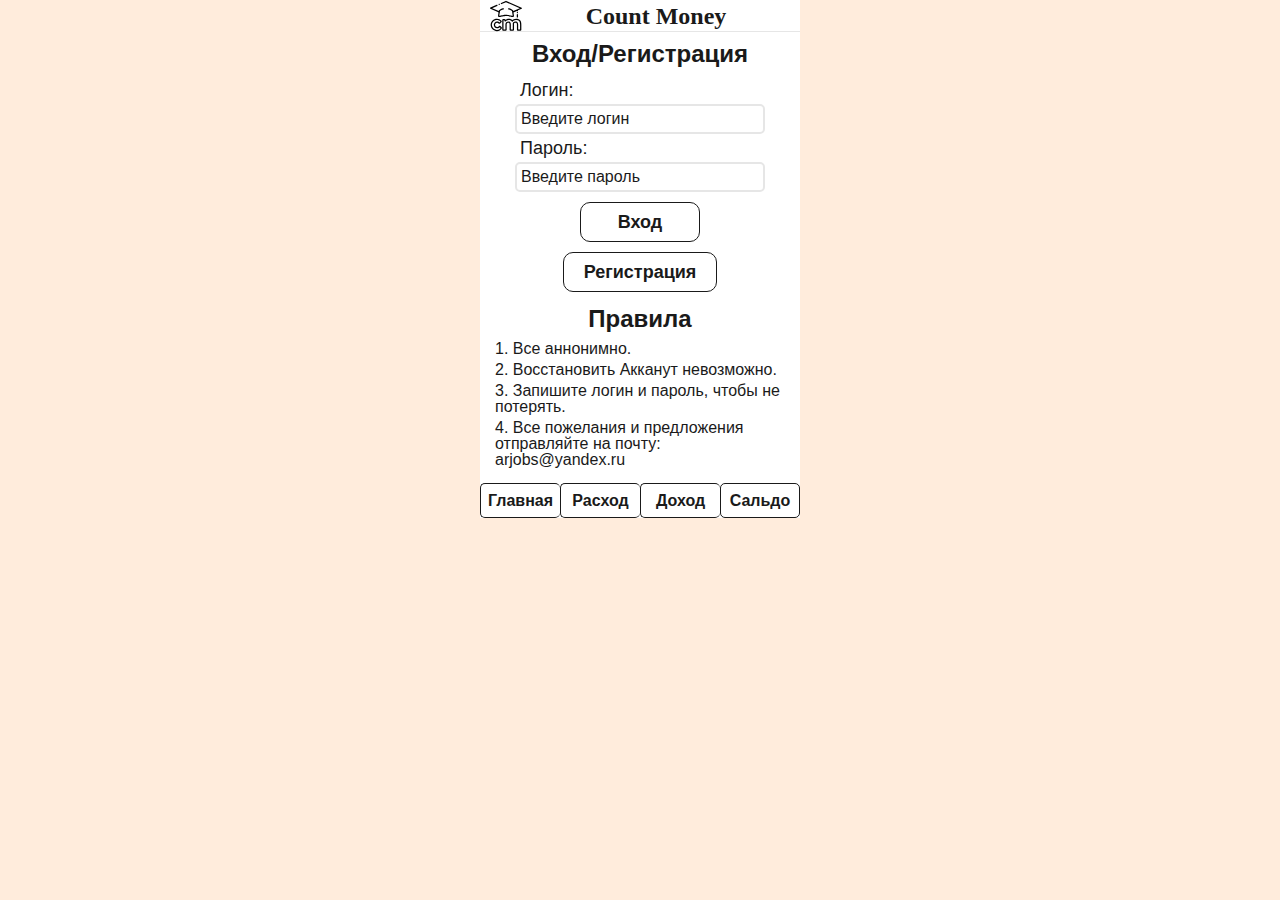
<file: index.html>
<!DOCTYPE HTML>
<html lang="ru">
    <head>
        <meta charset="utf-8">
        <title>Count Money</title>
        <meta name="viewport" content="width=device-width, initial-scale=1.0">
        <link type="text/css" rel="stylesheet" href="css/style.css">   
        <script src="js/enterAndRegistration.js" async></script>
    </head>
    <body>
        <div class="wrap">
            <header class="header">
                <img class="header__logo" src="img/logo.svg" alt="Logo" height="32px" width="32px">
                <h1 class="header__title">Count Money</h1>
            </header>
            <main class="main">
                <h2 class="main__title">Вход/Регистрация</h2>
                <form class="enter-form" action="">
                    <label class="enter-form__login-label" for="enter-login" >Логин:</label>
                    <input class="enter-form__login-input" id="enter-login" type="text" placeholder="Введите логин" required>
                    <label class="enter-form__password-label" for="enter-password">Пароль:</label>
                    <input class="enter-form__password-input" id="enter-password" type="password" placeholder="Введите пароль" required>
                    <p class="enter-form__error enter-form__registration-error">Пользователь с таким логином  уже существует, введите другой логин.</p>
                    <p class="enter-form__error enter-form__registration-done">Регистрация прошла успешно.</p>
                    <p class="enter-form__error enter-form__enter-error">Пользователь не существует или неверный пароль.</p>
                    <button class="enter-form__enter" type="button">Вход</button>
                    <button class="enter-form__registration" type="button">Регистрация</button>
                </form>
                <section class="rules">
                    <h2 class="rules__title">Правила</h2>
                    <ul class="rules__wrap">
                        <li class="rules__item">1. Все аннонимно.</li>
                        <li class="rules__item">2. Восстановить Акканут невозможно.</li>
                        <li class="rules__item">3. Запишите логин и пароль, чтобы не потерять.</li>
                        <li class="rules__item">4. Все пожелания и предложения отправляйте на почту: arjobs@yandex.ru</li>
                    </ul>
                </section>

                <nav class="menu__wrap">
                    <ul class="menu">
                        <li class="menu__link-wrap"><a class="menu__link" href="desk.html">Главная</a></li>
                        <li class="menu__link-wrap"><a class="menu__link" href="expenses.html">Расход</a></li>
                        <li class="menu__link-wrap"><a class="menu__link" href="income.html">Доход</a></li>
                        <li class="menu__link-wrap"><a class="menu__link" href="balance.html">Сальдо</a></li>
                    </ul>
                </nav>
                


            </main>

        </div>
        

    </body>
</html>
</file>
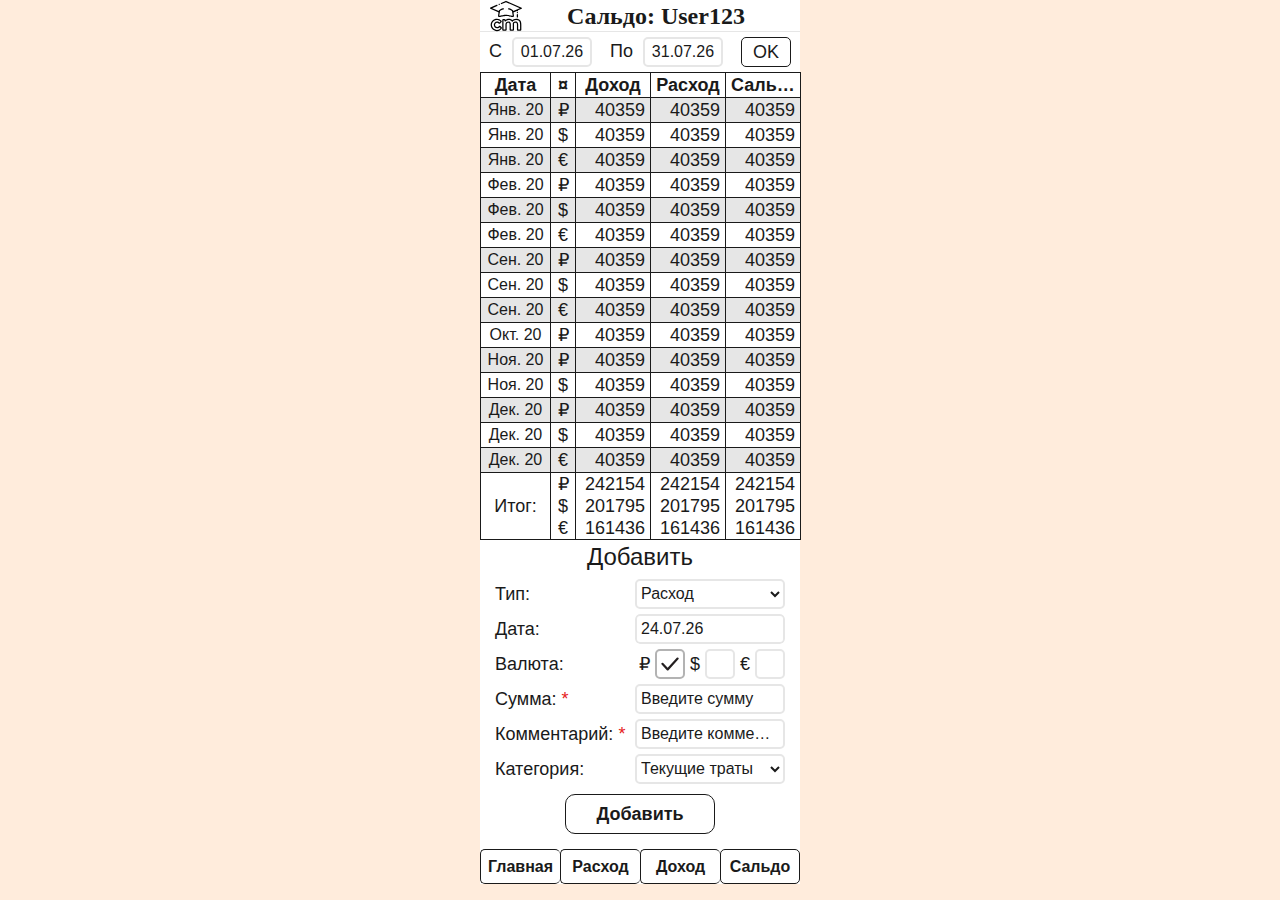
<file: balance.html>
<!DOCTYPE HTML>
<html lang="ru">
    <head>
        <meta charset="utf-8">
        <title>Count Money</title>
        <meta name="viewport" content="width=device-width, initial-scale=1.0">
        <link type="text/css" rel="stylesheet" href="css/style.css">   
        <script src="js/main.js" async></script>
    </head>
    <body>
        <div class="wrap">
            <header class="header">
                <img class="header__logo" src="img/logo.svg" alt="Logo" height="32px" width="32px">
                <h1 class="header__title">Сальдо: User123</h1>
            </header>
            <main class="main">
                <form class="date-interval" action="doInterval" method="POST" name="date-interval">

                    <div class="date-interval__time-wrap">
                        <label class="date-interval__label date-interval__fromTime-label" for="date-interval__fromTime-input">С</label>
                        <div class="date-interval__input_wrap">
                            <input class="date-interval__input" id="date-interval__fromTime-input" type="date">
                        </div>
                        <div class="date-interval__display date-interval__fromTime-display" >00.00.00</div>
                    </div>
                        
                    <div class="date-interval__time-wrap">
                        <label class="date-interval__label date-interval__toTime-label" for="date-interval__toTime-input">По</label>
                        <div class="date-interval__input_wrap date-interval__input_wrap-position">
                            <input class="date-interval__input" id="date-interval__toTime-input" type="date">
                        </div>
                        <div class="date-interval__display date-interval__toTime-display" >00.00.00</div>
                    </div>
                        
                    <button class="date-interval__btn" name="interval">OK</button>
                    
                </form>
                <p class="date-interval__error">Неверно указанный интервал</p>

                <section class="expense-table__wrap">
                    <table class="expense-table">
                        <thead>
                            <tr class="expense-table__row-head">
                                <th class="expense-table__col-head expense-table__col-head_month   balance-table__col-head_month">Дата</th>
                                <th class="expense-table__col-head expense-table__col-head_curren  balance-table__col-head_curren">&curren;</th>
                                <th class="expense-table__col-head expense-table__col-head_sum     balance-table__col-head_income">Доход</th>
                                <th class="expense-table__col-head expense-table__col-head_comment balance-table__col-head_expenses">Расход</th>
                                <th class="expense-table__col-head expense-table__col-head_comment balance-table__col-head_balance">Сальдо</th>
                            </tr>
                        </thead>

                        <tbody>
                            <tr class="expense-table__row">
                                <td class="expense-table__col expense-table__col_month">Янв. 20</td>
                                <td class="expense-table__col expense-table__col_curren">&#8381;</td>
                                <td class="expense-table__col expense-table__col_sum">40359</td>
                                <td class="expense-table__col balance-table__col_expenses">40359</td>
                                <td class="expense-table__col balance-table__col_balance">40359</td>
                            </tr>
                            <tr class="expense-table__row">
                                <td class="expense-table__col expense-table__col_month">Янв. 20</td>
                                <td class="expense-table__col expense-table__col_curren">&#36;</td>
                                <td class="expense-table__col expense-table__col_sum">40359</td>
                                <td class="expense-table__col balance-table__col_expenses">40359</td>
                                <td class="expense-table__col balance-table__col_balance">40359</td>
                            </tr>
                            <tr class="expense-table__row">
                                <td class="expense-table__col expense-table__col_month">Янв. 20</td>
                                <td class="expense-table__col expense-table__col_curren">&euro;</td>
                                <td class="expense-table__col expense-table__col_sum">40359</td>
                                <td class="expense-table__col balance-table__col_expenses">40359</td>
                                <td class="expense-table__col balance-table__col_balance">40359</td>
                            </tr>
                            <tr class="expense-table__row">
                                <td class="expense-table__col expense-table__col_month">Фев. 20</td>
                                <td class="expense-table__col expense-table__col_curren">&#8381;</td>
                                <td class="expense-table__col expense-table__col_sum">40359</td>
                                <td class="expense-table__col balance-table__col_expenses">40359</td>
                                <td class="expense-table__col balance-table__col_balance">40359</td>
                            </tr>
                            <tr class="expense-table__row">
                                <td class="expense-table__col expense-table__col_month">Фев. 20</td>
                                <td class="expense-table__col expense-table__col_curren">&#36;</td>
                                <td class="expense-table__col expense-table__col_sum">40359</td>
                                <td class="expense-table__col balance-table__col_expenses">40359</td>
                                <td class="expense-table__col balance-table__col_balance">40359</td>
                            </tr>
                            <tr class="expense-table__row">
                                <td class="expense-table__col expense-table__col_month">Фев. 20</td>
                                <td class="expense-table__col expense-table__col_curren">&euro;</td>
                                <td class="expense-table__col expense-table__col_sum">40359</td>
                                <td class="expense-table__col balance-table__col_expenses">40359</td>
                                <td class="expense-table__col balance-table__col_balance">40359</td>
                            </tr>

                            <tr class="expense-table__row">
                                <td class="expense-table__col expense-table__col_month">Сен. 20</td>
                                <td class="expense-table__col expense-table__col_curren">&#8381;</td>
                                <td class="expense-table__col expense-table__col_sum">40359</td>
                                <td class="expense-table__col balance-table__col_expenses">40359</td>
                                <td class="expense-table__col balance-table__col_balance">40359</td>
                            </tr>
                            <tr class="expense-table__row">
                                <td class="expense-table__col expense-table__col_month">Сен. 20</td>
                                <td class="expense-table__col expense-table__col_curren">&#36;</td>
                                <td class="expense-table__col expense-table__col_sum">40359</td>
                                <td class="expense-table__col balance-table__col_expenses">40359</td>
                                <td class="expense-table__col balance-table__col_balance">40359</td>
                            </tr>
                            <tr class="expense-table__row">
                                <td class="expense-table__col expense-table__col_month">Сен. 20</td>
                                <td class="expense-table__col expense-table__col_curren">&euro;</td>
                                <td class="expense-table__col expense-table__col_sum">40359</td>
                                <td class="expense-table__col balance-table__col_expenses">40359</td>
                                <td class="expense-table__col balance-table__col_balance">40359</td>
                            </tr>
                            
                            <tr class="expense-table__row">
                                <td class="expense-table__col expense-table__col_month">Окт. 20</td>
                                <td class="expense-table__col expense-table__col_curren">&#8381;</td>
                                <td class="expense-table__col expense-table__col_sum">40359</td>
                                <td class="expense-table__col balance-table__col_expenses">40359</td>
                                <td class="expense-table__col balance-table__col_balance">40359</td>
                            </tr>

                            <tr class="expense-table__row">
                                <td class="expense-table__col expense-table__col_month">Ноя. 20</td>
                                <td class="expense-table__col expense-table__col_curren">&#8381;</td>
                                <td class="expense-table__col expense-table__col_sum">40359</td>
                                <td class="expense-table__col balance-table__col_expenses">40359</td>
                                <td class="expense-table__col balance-table__col_balance">40359</td>
                            </tr>
                            <tr class="expense-table__row">
                                <td class="expense-table__col expense-table__col_month">Ноя. 20</td>
                                <td class="expense-table__col expense-table__col_curren">&#36;</td>
                                <td class="expense-table__col expense-table__col_sum">40359</td>
                                <td class="expense-table__col balance-table__col_expenses">40359</td>
                                <td class="expense-table__col balance-table__col_balance">40359</td>
                            </tr>        
                            
                            <tr class="expense-table__row">
                                <td class="expense-table__col expense-table__col_month">Дек. 20</td>
                                <td class="expense-table__col expense-table__col_curren">&#8381;</td>
                                <td class="expense-table__col expense-table__col_sum">40359</td>
                                <td class="expense-table__col balance-table__col_expenses">40359</td>
                                <td class="expense-table__col balance-table__col_balance">40359</td>
                            </tr>
                            <tr class="expense-table__row">
                                <td class="expense-table__col expense-table__col_month">Дек. 20</td>
                                <td class="expense-table__col expense-table__col_curren">&#36;</td>
                                <td class="expense-table__col expense-table__col_sum">40359</td>
                                <td class="expense-table__col balance-table__col_expenses">40359</td>
                                <td class="expense-table__col balance-table__col_balance">40359</td>
                            </tr>
                            <tr class="expense-table__row">
                                <td class="expense-table__col expense-table__col_month">Дек. 20</td>
                                <td class="expense-table__col expense-table__col_curren">&euro;</td>
                                <td class="expense-table__col expense-table__col_sum">40359</td>
                                <td class="expense-table__col balance-table__col_expenses">40359</td>
                                <td class="expense-table__col balance-table__col_balance">40359</td>
                            </tr>                            

                        </tbody>

                        <tfoot> 
                            <tr class="expense-table__row expense-table__row_total">
                                <td class="expense-table__col ">Итог: </td>
                                <td class="expense-table__col">&#8381;<br>
                                    &#36;<br>
                                    &euro;
                                </td>
                                <td class="expense-table__col expense-table__col_sum">40359<br>
                                    40359<br>
                                    40359
                                </td>
                                <td class="expense-table__col expense-table__col_comment balance-table__col_expenses">40359<br>
                                    40359<br>
                                    40359
                                </td>
                                <td class="expense-table__col expense-table__col_comment balance-table__col_balance">40359<br>
                                    40359<br>
                                    40359
                                </td>
                                
                            </tr>

                        </tfoot>
                        
                    </table>
                </section>

                <section class="add-expenses"> 
                    <h2 class="add-expenses__title">Добавить</h2>
                    <form class="add-expenses__form" action="add-expenses" method="POST" name="add-expenses">
                        <label class="add-expenses__label" >

                            <span class="add-expenses__label-title">Тип:</span>

                            <select class="add-expenses__select" name="type" id="add-expenses__type">
                                <option class="add-expenses__option" value="expense">Расход</option>
                                <option class="add-expenses__option" value="income">Доход</option>
                            </select>
                        </label>

                        <label class="add-expenses__label" >

                            <span class="add-expenses__label-title">Дата:</span>

                            <div class="add-expenses__date-wrap">
                                
                                <input class="add-expenses__date-input" type="date">
                                <div class="add-expenses__date-visible"></div>
                            </div>
                            
                        </label>

                        <div class="settings__currencies">
                            <h3 class="settings__item-title">Валюта:</h3>
                            <div class="settings__checkbox-wrap">
                                <label class="settings__label" for="settings__checkbox-rub">
                                    <span class="settings__label-title">&#8381;</span>
                                    <input class="settings__checkbox" type="radio" id="settings__checkbox-rub" name="currency" value="RUB" checked>
                                    <span class="settings__box add-expenses__box"></span>
                                </label>
                                    
                                <label class="settings__label" for="settings__checkbox-usd">
                                    <span class="settings__label-title">&#36;</span>
                                    <input class="settings__checkbox" type="radio" id="settings__checkbox-usd" name="currency" value="USD">
                                    <span class="settings__box add-expenses__box"></span>
                                </label>
                                
                                <label class="settings__label" for="settings__checkbox-eur">
                                    <span class="settings__label-title">&euro;</span>
                                    <input class="settings__checkbox" type="radio" id="settings__checkbox-eur" name="currency" value="EUR">
                                    <span class="settings__box add-expenses__box"></span>
                                </label>
                                
                            </div>
                        </div>

                        <label class="add-expenses__label">

                            <span class="add-expenses__label-title">Сумма: 
                                <span class="add-expenses__label-required">*</span> 
                            </span>

                            <input class="add-expenses__input add-expenses__input-amount" type="number" placeholder="Введите сумму" required>
                        </label>

                        <label class="add-expenses__label">

                            <span class="add-expenses__label-title">Комментарий:  
                                <span class="add-expenses__label-required">*</span>
                            </span>

                            <input class="add-expenses__input add-expenses__input-comment" type="text" placeholder="Введите комментарий" required>
                        </label>

                        <div class="add-balance__extra-item-expense">
                            <label class="add-expenses__label" >

                                <span class="add-expenses__label-title">Категория:</span>
    
                                <select class="add-expenses__select" name="category" id="add-expenses__category">
                                    <option class="add-expenses__option" value="category0">Текущие траты</option>
                                    <option class="add-expenses__option" value="category1">Здоровье</option>
                                    <option class="add-expenses__option" value="category2">Учеба</option>
                                    <option class="add-expenses__option" value="category3">Большие траты</option>
                                    <option class="add-expenses__option" value="category4">Подушка</option>
                                    <option class="add-expenses__option" value="category5">Капитал</option>
                                </select>
                            </label>
                        </div>
                        


                        <div class="add-balance__extra-item-income">
                            <h3 class="add-income__sub-title">Категории накоплений</h3>

                            <label class="add-income__label">

                                <span class="add-income__label-title">Текущие расходы:</span>

                                <div class="add-income__input-wrap">
                                    <input class="add-income__input" type="number" placeholder="Сумма">

                                    <input class="add-income__input add-income__input_percent" type="number" placeholder="" value="50">
                                    <div class="add-income__percent">%</div>

                                
                                </div>
                                

                            </label>

                            <label class="add-income__label">
                                <span class="add-income__label-title">Здоровье:</span>

                                <div class="add-income__input-wrap">
                                    <input class="add-income__input" type="number" placeholder="Сумма">

                                    <input class="add-income__input add-income__input_percent" type="number" placeholder="" value="10">
                                    <div class="add-income__percent">%</div>

                                </div>
                            </label>

                            <label class="add-income__label">
                                <span class="add-income__label-title">Учеба:</span>

                                <div class="add-income__input-wrap">
                                    <input class="add-income__input" type="number" placeholder="Сумма">

                                    <input class="add-income__input add-income__input_percent" type="number" placeholder="" value="10">
                                    <div class="add-income__percent">%</div>

                                </div>
                            </label>

                            <label class="add-income__label">
                                <span class="add-income__label-title">Большие траты:</span>

                                <div class="add-income__input-wrap">
                                    <input class="add-income__input" type="number" placeholder="Сумма">

                                    <input class="add-income__input add-income__input_percent" type="number" placeholder="" value="10">
                                    <div class="add-income__percent">%</div>

                                </div>
                            </label>

                            <label class="add-income__label">
                                <span class="add-income__label-title">Подушка:</span>

                                <div class="add-income__input-wrap">
                                    <input class="add-income__input" type="number" placeholder="Сумма">

                                    <input class="add-income__input add-income__input_percent" type="number" placeholder="" value="10">
                                    <div class="add-income__percent">%</div>

                                </div>
                            </label>

                            <label class="add-income__label">
                                <span class="add-income__label-title">Капитал:</span>

                                <div class="add-income__input-wrap">
                                    <input class="add-income__input" type="number" placeholder="Сумма">

                                    <input class="add-income__input add-income__input_percent" type="number" placeholder="" value="10">
                                    <div class="add-income__percent">%</div>

                                </div>
                            </label>

                        </div>

                        <p class="add-expenses__logging"></p>

                        <button class="add-expenses__enter" type="button">Добавить</button>

                    </form>
                </section>


                <nav class="menu__wrap">
                    <ul class="menu">
                        <li class="menu__link-wrap"><a class="menu__link" href="desk.html">Главная</a></li>
                        <li class="menu__link-wrap"><a class="menu__link" href="expenses.html">Расход</a></li>
                        <li class="menu__link-wrap"><a class="menu__link" href="income.html">Доход</a></li>
                        <li class="menu__link-wrap"><a class="menu__link" href="balance.html">Сальдо</a></li>
                    </ul>
                </nav>
                
            </main>

        </div>
        
        
    </body>
</html>
</file>
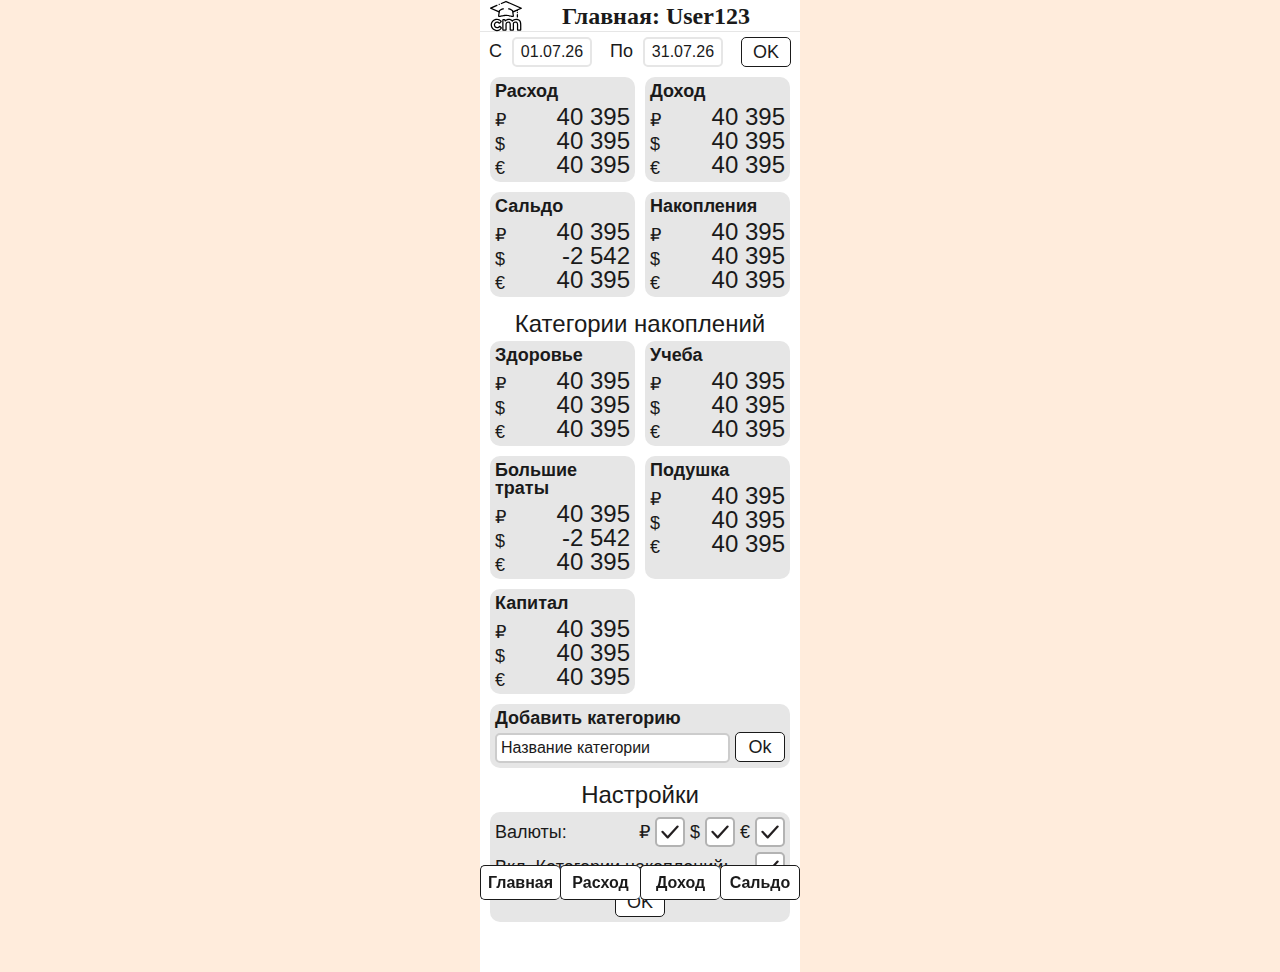
<file: desk.html>
<!DOCTYPE HTML>
<html lang="ru">
    <head>
        <meta charset="utf-8">
        <title>Count Money</title>
        <meta name="viewport" content="width=device-width, initial-scale=1.0">
        <link type="text/css" rel="stylesheet" href="css/style.css">   
        <script src="js/main.js" async></script>
    </head>
    <body>
        <div class="wrap">
            <header class="header">
                <img class="header__logo" src="img/logo.svg" alt="Logo" height="32px" width="32px">
                <h1 class="header__title">Главная: User123</h1>
            </header>
            <main class="main">
                <form class="date-interval" action="doInterval" method="POST" name="date-interval">

                    <div class="date-interval__time-wrap">
                        <label class="date-interval__label date-interval__fromTime-label" for="date-interval__fromTime-input">С</label>
                        <div class="date-interval__input_wrap">
                            <input class="date-interval__input" id="date-interval__fromTime-input" type="date">
                        </div>
                        <div class="date-interval__display date-interval__fromTime-display" >00.00.00</div>
                    </div>
                        
                    <div class="date-interval__time-wrap">
                        <label class="date-interval__label date-interval__toTime-label" for="date-interval__toTime-input">По</label>
                        <div class="date-interval__input_wrap date-interval__input_wrap-position">
                            <input class="date-interval__input" id="date-interval__toTime-input" type="date">
                        </div>
                        <div class="date-interval__display date-interval__toTime-display" >00.00.00</div>
                    </div>
                        
                    <button class="date-interval__btn" name="interval">OK</button>
                    
                </form>
                <p class="date-interval__error">Неверно указанный интервал</p>

                <section class="budget">
                    <div class="square-block">
                        <h3 class="square-block__title">Расход</h3>
                        <div class="square-block__result">
                            <div class="square-block__currency">&#8381;</div>
                            <div class="square-block__total">40 395</div>
                        </div>

                        <div class="square-block__result">
                            <div class="square-block__currency">&#36;</div>
                            <div class="square-block__total">40 395</div>
                        </div>

                        <div class="square-block__result">
                            <div class="square-block__currency">&euro;</div>
                            <div class="square-block__total">40 395</div>
                        </div>

                    </div>

                    <div class="square-block">
                        <h3 class="square-block__title">Доход</h3>
                        <div class="square-block__result">
                            <div class="square-block__currency">&#8381;</div>
                            <div class="square-block__total">40 395</div>
                        </div>

                        <div class="square-block__result">
                            <div class="square-block__currency">&#36;</div>
                            <div class="square-block__total">40 395</div>
                        </div>

                        <div class="square-block__result">
                            <div class="square-block__currency">&euro;</div>
                            <div class="square-block__total">40 395</div>
                        </div>

                    </div>

                    <div class="square-block">
                        <h3 class="square-block__title">Сальдо</h3>
                        <div class="square-block__result">
                            <div class="square-block__currency">&#8381;</div>
                            <div class="square-block__total">40 395</div>
                        </div>

                        <div class="square-block__result">
                            <div class="square-block__currency">&#36;</div>
                            <div class="square-block__total">-2 542</div>
                        </div>

                        <div class="square-block__result">
                            <div class="square-block__currency">&euro;</div>
                            <div class="square-block__total">40 395</div>
                        </div>

                    </div>

                    <div class="square-block">
                        <h3 class="square-block__title">Накопления</h3>
                        <div class="square-block__result">
                            <div class="square-block__currency">&#8381;</div>
                            <div class="square-block__total">40 395</div>
                        </div>

                        <div class="square-block__result">
                            <div class="square-block__currency">&#36;</div>
                            <div class="square-block__total">40 395</div>
                        </div>

                        <div class="square-block__result">
                            <div class="square-block__currency">&euro;</div>
                            <div class="square-block__total">40 395</div>
                        </div>

                    </div>

                </section>

                <section class="accumulation">
                    <h2 class="accumulation__title">Категории накоплений</h2>

                    <div class="accumulation__blocks"> 

                        <div class="square-block">
                            <h3 class="square-block__title">Здоровье</h3>
                            <div class="square-block__result">
                                <div class="square-block__currency">&#8381;</div>
                                <div class="square-block__total">40 395</div>
                            </div>
    
                            <div class="square-block__result">
                                <div class="square-block__currency">&#36;</div>
                                <div class="square-block__total">40 395</div>
                            </div>
    
                            <div class="square-block__result">
                                <div class="square-block__currency">&euro;</div>
                                <div class="square-block__total">40 395</div>
                            </div>
    
                        </div>
    
                        <div class="square-block">
                            <h3 class="square-block__title">Учеба</h3>
                            <div class="square-block__result">
                                <div class="square-block__currency">&#8381;</div>
                                <div class="square-block__total">40 395</div>
                            </div>
    
                            <div class="square-block__result">
                                <div class="square-block__currency">&#36;</div>
                                <div class="square-block__total">40 395</div>
                            </div>
    
                            <div class="square-block__result">
                                <div class="square-block__currency">&euro;</div>
                                <div class="square-block__total">40 395</div>
                            </div>
    
                        </div>
    
                        <div class="square-block">
                            <h3 class="square-block__title">Большие траты</h3>
                            <div class="square-block__result">
                                <div class="square-block__currency">&#8381;</div>
                                <div class="square-block__total">40 395</div>
                            </div>
    
                            <div class="square-block__result">
                                <div class="square-block__currency">&#36;</div>
                                <div class="square-block__total">-2 542</div>
                            </div>
    
                            <div class="square-block__result">
                                <div class="square-block__currency">&euro;</div>
                                <div class="square-block__total">40 395</div>
                            </div>
    
                        </div>
    
                        <div class="square-block">
                            <h3 class="square-block__title">Подушка</h3>
                            <div class="square-block__result">
                                <div class="square-block__currency">&#8381;</div>
                                <div class="square-block__total">40 395</div>
                            </div>
    
                            <div class="square-block__result">
                                <div class="square-block__currency">&#36;</div>
                                <div class="square-block__total">40 395</div>
                            </div>
    
                            <div class="square-block__result">
                                <div class="square-block__currency">&euro;</div>
                                <div class="square-block__total">40 395</div>
                            </div>
    
                        </div>
    
                        <div class="square-block">
                            <h3 class="square-block__title">Капитал</h3>
                            <div class="square-block__result">
                                <div class="square-block__currency">&#8381;</div>
                                <div class="square-block__total">40 395</div>
                            </div>
    
                            <div class="square-block__result">
                                <div class="square-block__currency">&#36;</div>
                                <div class="square-block__total">40 395</div>
                            </div>
    
                            <div class="square-block__result">
                                <div class="square-block__currency">&euro;</div>
                                <div class="square-block__total">40 395</div>
                            </div>
    
                        </div>

                        <div class="accumulation__add-category">
                            <h3 class="accumulation__category-title">Добавить категорию</h3>
                            <form class="accumulation__form" action="add-category" method="POST" name="add-category">
                                <input class="accumulation__input" type="text" placeholder="Название категории">
                                <button class="accumulation__button" type="button">Ok</button>
                            </form>
                        </div>

                        <div class="settings">
                            <h2 class="settings__title">Настройки</h2>
                            <form class="settings__form" action="settings" method="POST" name="settings">
                                <div class="settings__currencies">
                                    <h3 class="settings__item-title">Валюты:</h3>
                                    <div class="settings__checkbox-wrap">
                                        <label class="settings__label" for="settings__checkbox-rub">
                                            <span class="settings__label-title">&#8381;</span>
                                            <input class="settings__checkbox" type="checkbox" id="settings__checkbox-rub" name="RUB" value="RUB" checked>
                                            <span class="settings__box"></span>
                                        </label>
                                            
                                        <label class="settings__label" for="settings__checkbox-usd">
                                            <span class="settings__label-title">&#36;</span>
                                            <input class="settings__checkbox" type="checkbox" id="settings__checkbox-usd" name="USD" value="USD" checked>
                                            <span class="settings__box"></span>
                                        </label>
                                        
                                        <label class="settings__label" for="settings__checkbox-eur">
                                            <span class="settings__label-title">&euro;</span>
                                            <input class="settings__checkbox" type="checkbox" id="settings__checkbox-eur" name="EUR" value="EUR" checked>
                                            <span class="settings__box"></span>
                                        </label>
                                        
                                    </div>
                                </div>

                                <div class="settings__accumulation">
                    
                                    <label class="settings__label" for="settings__checkbox-accumulation">
                                        <span class="settings__item-title">Вкл. Категории накоплений:</span>
                                        <input class="settings__checkbox" type="checkbox" id="settings__checkbox-accumulation" name="accumulation" value="accumulation" checked>
                                        <span class="settings__box"></span>
                                    </label>
                                    
                                </div>

                                <button class="accumulation__button" type="button">OK</button>
                            </form>
                        </div>

                    </div>
                    
                </section>


                <nav class="menu__wrap">
                    <ul class="menu">
                        <li class="menu__link-wrap"><a class="menu__link" href="desk.html">Главная</a></li>
                        <li class="menu__link-wrap"><a class="menu__link" href="expenses.html">Расход</a></li>
                        <li class="menu__link-wrap"><a class="menu__link" href="income.html">Доход</a></li>
                        <li class="menu__link-wrap"><a class="menu__link" href="balance.html">Сальдо</a></li>
                    </ul>
                </nav>
                
            </main>

        </div>
        
        
    </body>
</html>
</file>
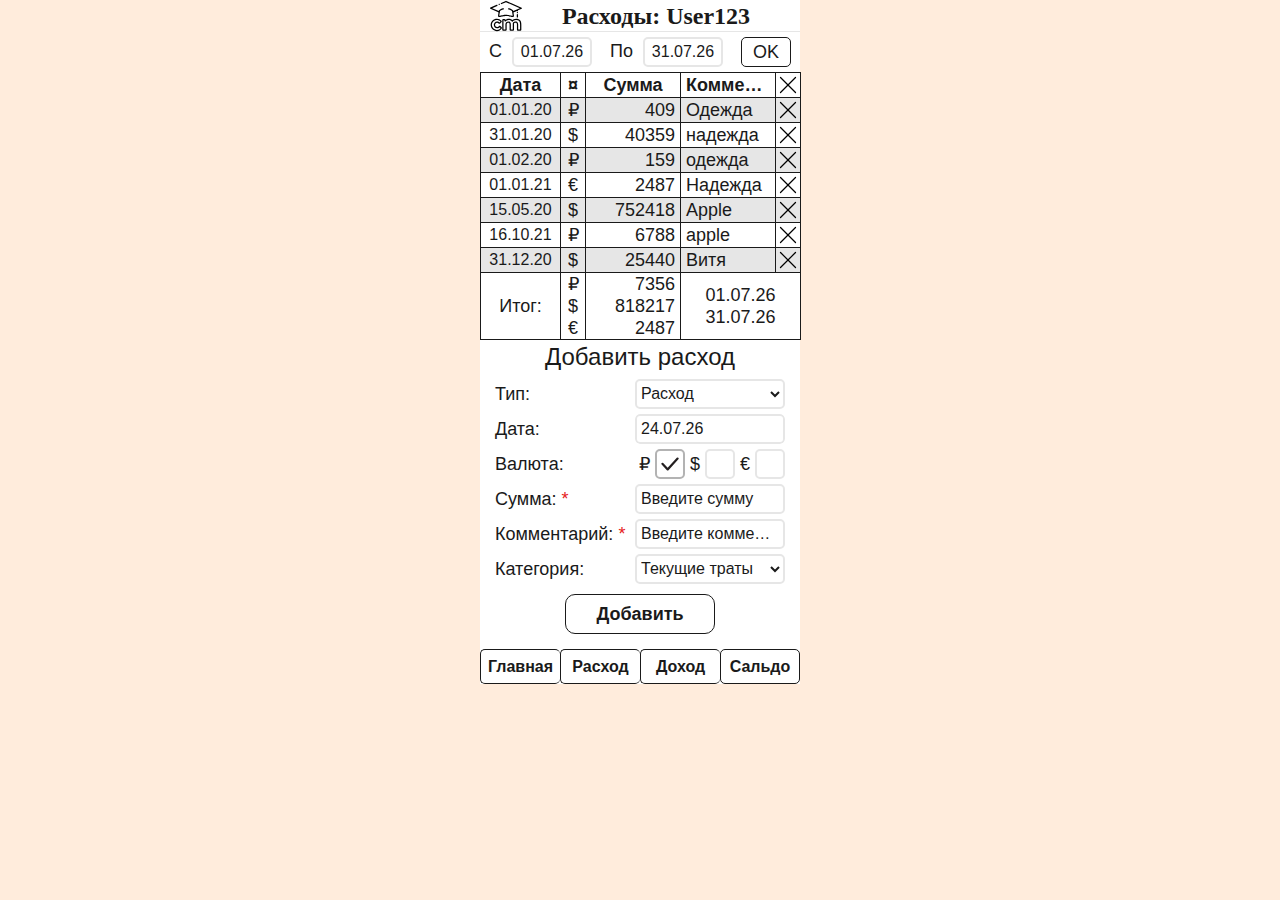
<file: expenses.html>
<!DOCTYPE HTML>
<html lang="ru">
    <head>
        <meta charset="utf-8">
        <title>Count Money</title>
        <meta name="viewport" content="width=device-width, initial-scale=1.0">
        <link type="text/css" rel="stylesheet" href="css/style.css">   
        <script src="js/main.js" async></script>
    </head>
    <body>
        <div class="wrap">
            <header class="header">
                <img class="header__logo" src="img/logo.svg" alt="Logo" height="32px" width="32px">
                <h1 class="header__title">Расходы: User123</h1>
            </header>
            <main class="main">
                <form class="date-interval" action="doInterval" method="POST" name="date-interval">

                    <div class="date-interval__time-wrap">
                        <label class="date-interval__label date-interval__fromTime-label" for="date-interval__fromTime-input">С</label>
                        <div class="date-interval__input_wrap">
                            <input class="date-interval__input" id="date-interval__fromTime-input" type="date">
                        </div>
                        <div class="date-interval__display date-interval__fromTime-display" >00.00.00</div>
                    </div>
                        
                    <div class="date-interval__time-wrap">
                        <label class="date-interval__label date-interval__toTime-label" for="date-interval__toTime-input">По</label>
                        <div class="date-interval__input_wrap date-interval__input_wrap-position">
                            <input class="date-interval__input" id="date-interval__toTime-input" type="date">
                        </div>
                        <div class="date-interval__display date-interval__toTime-display" >00.00.00</div>
                    </div>
                        
                    <button class="date-interval__btn" name="interval">OK</button>
                    
                </form>
                <p class="date-interval__error">Неверно указанный интервал</p>

                <section class="expense-table__wrap">
                    <table class="expense-table">
                        <thead>
                            <tr class="expense-table__row-head">
                                <th class="expense-table__col-head expense-table__col-head_month">Дата</th>
                                <th class="expense-table__col-head expense-table__col-head_curren">&curren;</th>
                                <th class="expense-table__col-head expense-table__col-head_sum">Сумма</th>
                                <th class="expense-table__col-head expense-table__col-head_comment">Комментарий </th>
                                <th class="expense-table__col-head expense-table__col-head_del">
                                    <img class="expense-table__img_del" src="img/delete.svg" alt="del" height="20x" width="20px">
                                </th>
                            </tr>
                        </thead>

                        <tbody>
                            <tr class="expense-table__row">
                                <td class="expense-table__col expense-table__col_month">01.01.20</td>
                                <td class="expense-table__col expense-table__col_curren">&#8381;</td>
                                <td class="expense-table__col expense-table__col_sum">409</td>
                                <td class="expense-table__col expense-table__col_comment">Одежда</td>
                                <td class="expense-table__col expense-table__col_del">
                                    <img class="expense-table__img_del" src="img/delete.svg" alt="del" height="20px" width="20px">
                                </td>
                            </tr>
                            <tr class="expense-table__row">
                                <td class="expense-table__col expense-table__col_month">31.01.20</td>
                                <td class="expense-table__col expense-table__col_curren">&#36;</td>
                                <td class="expense-table__col expense-table__col_sum">40359</td>
                                <td class="expense-table__col expense-table__col_comment">надежда</td>
                                <td class="expense-table__col expense-table__col_del">
                                    <img class="expense-table__img_del" src="img/delete.svg" alt="del" height="20px" width="20px">
                                </td>
                            </tr>
                            <tr class="expense-table__row">
                                <td class="expense-table__col expense-table__col_month">01.02.20</td>
                                <td class="expense-table__col expense-table__col_curren">&#8381;</td>
                                <td class="expense-table__col expense-table__col_sum">159</td>
                                <td class="expense-table__col expense-table__col_comment">одежда</td>
                                <td class="expense-table__col expense-table__col_del">
                                    <img class="expense-table__img_del" src="img/delete.svg" alt="del" height="20px" width="20px">
                                </td>
                            </tr>
                            <tr class="expense-table__row">
                                <td class="expense-table__col expense-table__col_month">01.01.21</td>
                                <td class="expense-table__col expense-table__col_curren">&euro;</td>
                                <td class="expense-table__col expense-table__col_sum">2487</td>
                                <td class="expense-table__col expense-table__col_comment">Надежда</td>
                                <td class="expense-table__col expense-table__col_del">
                                    <img class="expense-table__img_del" src="img/delete.svg" alt="del" height="20px" width="20px">
                                </td>
                            </tr>
                            <tr class="expense-table__row">
                                <td class="expense-table__col expense-table__col_month">15.05.20</td>
                                <td class="expense-table__col expense-table__col_curren">&#36;</td>
                                <td class="expense-table__col expense-table__col_sum">752418</td>
                                <td class="expense-table__col expense-table__col_comment">Apple</td>
                                <td class="expense-table__col expense-table__col_del">
                                    <img class="expense-table__img_del" src="img/delete.svg" alt="del" height="20px" width="20px">
                                </td>
                            </tr>
                            <tr class="expense-table__row">
                                <td class="expense-table__col expense-table__col_month">16.10.21</td>
                                <td class="expense-table__col expense-table__col_curren">&#8381;</td>
                                <td class="expense-table__col expense-table__col_sum">6788</td>
                                <td class="expense-table__col expense-table__col_comment">apple</td>
                                <td class="expense-table__col expense-table__col_del">
                                    <img class="expense-table__img_del" src="img/delete.svg" alt="del" height="20px" width="20px">
                                </td>
                            </tr>
                            <tr class="expense-table__row">
                                <td class="expense-table__col expense-table__col_month">31.12.20</td>
                                <td class="expense-table__col expense-table__col_curren">&#36;</td>
                                <td class="expense-table__col expense-table__col_sum">25440</td>
                                <td class="expense-table__col expense-table__col_comment">Витя</td>
                                <td class="expense-table__col expense-table__col_del">
                                    <img class="expense-table__img_del" src="img/delete.svg" alt="del" height="20px" width="20px">
                                </td>
                            </tr>

                        </tbody>

                        <tfoot> 
                            <tr class="expense-table__row expense-table__row_total">
                                <td class="expense-table__col ">Итог: </td>
                                <td class="expense-table__col">&#8381;<br>
                                    &#36;<br>
                                    &euro;
                                </td>
                                <td class="expense-table__col expense-table__col_sum">40359<br>
                                    40359<br>
                                    40359
                                </td>
                                <td colspan="2" class="expense-table__col expense-table__col_full-period">31.12.20<br>31.12.20</td>
                                
                            </tr>

                        </tfoot>
                        
                    </table>
                </section>

                <section class="add-expenses"> 
                    <h2 class="add-expenses__title">Добавить расход</h2>
                    <form class="add-expenses__form" action="add-expenses" method="POST" name="add-expenses">
                        <label class="add-expenses__label" >

                            <span class="add-expenses__label-title">Тип:</span>

                            <select class="add-expenses__select" name="type" id="add-expenses__type">
                                <option class="add-expenses__option" value="expense">Расход</option>
                                <option class="add-expenses__option" value="income">Доход</option>
                            </select>
                        </label>

                        <label class="add-expenses__label" >

                            <span class="add-expenses__label-title">Дата:</span>

                            <div class="add-expenses__date-wrap">
                                
                                <input class="add-expenses__date-input" type="date">
                                <div class="add-expenses__date-visible"></div>
                            </div>
                            
                        </label>

                        <div class="settings__currencies">
                            <h3 class="settings__item-title">Валюта:</h3>
                            <div class="settings__checkbox-wrap">
                                <label class="settings__label" for="settings__checkbox-rub">
                                    <span class="settings__label-title">&#8381;</span>
                                    <input class="settings__checkbox" type="radio" id="settings__checkbox-rub" name="currency" value="RUB" checked>
                                    <span class="settings__box add-expenses__box"></span>
                                </label>
                                    
                                <label class="settings__label" for="settings__checkbox-usd">
                                    <span class="settings__label-title">&#36;</span>
                                    <input class="settings__checkbox" type="radio" id="settings__checkbox-usd" name="currency" value="USD">
                                    <span class="settings__box add-expenses__box"></span>
                                </label>
                                
                                <label class="settings__label" for="settings__checkbox-eur">
                                    <span class="settings__label-title">&euro;</span>
                                    <input class="settings__checkbox" type="radio" id="settings__checkbox-eur" name="currency" value="EUR">
                                    <span class="settings__box add-expenses__box"></span>
                                </label>
                                
                            </div>
                        </div>

                        <label class="add-expenses__label">

                            <span class="add-expenses__label-title">Сумма: 
                                <span class="add-expenses__label-required">*</span> 
                            </span>

                            <input class="add-expenses__input add-expenses__input-amount" type="number" placeholder="Введите сумму" required>
                        </label>

                        <label class="add-expenses__label">

                            <span class="add-expenses__label-title">Комментарий:  
                                <span class="add-expenses__label-required">*</span>
                            </span>

                            <input class="add-expenses__input add-expenses__input-comment" type="text" placeholder="Введите комментарий" required>
                        </label>

                        <div class="add-balance__extra-item-expense">
                            <label class="add-expenses__label" >

                                <span class="add-expenses__label-title">Категория:</span>
    
                                <select class="add-expenses__select" name="category" id="add-expenses__category">
                                    <option class="add-expenses__option" value="category0">Текущие траты</option>
                                    <option class="add-expenses__option" value="category1">Здоровье</option>
                                    <option class="add-expenses__option" value="category2">Учеба</option>
                                    <option class="add-expenses__option" value="category3">Большие траты</option>
                                    <option class="add-expenses__option" value="category4">Подушка</option>
                                    <option class="add-expenses__option" value="category5">Капитал</option>
                                </select>
                            </label>
                        </div>
                        


                        <div class="add-balance__extra-item-income">
                            <h3 class="add-income__sub-title">Категории накоплений</h3>

                            <label class="add-income__label">

                                <span class="add-income__label-title">Текущие расходы:</span>

                                <div class="add-income__input-wrap">
                                    <input class="add-income__input" type="number" placeholder="Сумма">

                                    <input class="add-income__input add-income__input_percent" type="number" placeholder="" value="50">
                                    <div class="add-income__percent">%</div>

                                
                                </div>
                                

                            </label>

                            <label class="add-income__label">
                                <span class="add-income__label-title">Здоровье:</span>

                                <div class="add-income__input-wrap">
                                    <input class="add-income__input" type="number" placeholder="Сумма">

                                    <input class="add-income__input add-income__input_percent" type="number" placeholder="" value="10">
                                    <div class="add-income__percent">%</div>

                                </div>
                            </label>

                            <label class="add-income__label">
                                <span class="add-income__label-title">Учеба:</span>

                                <div class="add-income__input-wrap">
                                    <input class="add-income__input" type="number" placeholder="Сумма">

                                    <input class="add-income__input add-income__input_percent" type="number" placeholder="" value="10">
                                    <div class="add-income__percent">%</div>

                                </div>
                            </label>

                            <label class="add-income__label">
                                <span class="add-income__label-title">Большие траты:</span>

                                <div class="add-income__input-wrap">
                                    <input class="add-income__input" type="number" placeholder="Сумма">

                                    <input class="add-income__input add-income__input_percent" type="number" placeholder="" value="10">
                                    <div class="add-income__percent">%</div>

                                </div>
                            </label>

                            <label class="add-income__label">
                                <span class="add-income__label-title">Подушка:</span>

                                <div class="add-income__input-wrap">
                                    <input class="add-income__input" type="number" placeholder="Сумма">

                                    <input class="add-income__input add-income__input_percent" type="number" placeholder="" value="10">
                                    <div class="add-income__percent">%</div>

                                </div>
                            </label>

                            <label class="add-income__label">
                                <span class="add-income__label-title">Капитал:</span>

                                <div class="add-income__input-wrap">
                                    <input class="add-income__input" type="number" placeholder="Сумма">

                                    <input class="add-income__input add-income__input_percent" type="number" placeholder="" value="10">
                                    <div class="add-income__percent">%</div>

                                </div>
                            </label>

                        </div>

                        <p class="add-expenses__logging"></p>

                        <button class="add-expenses__enter" type="button">Добавить</button>

                    </form>
                </section>


                <nav class="menu__wrap">
                    <ul class="menu">
                        <li class="menu__link-wrap"><a class="menu__link" href="desk.html">Главная</a></li>
                        <li class="menu__link-wrap"><a class="menu__link" href="expenses.html">Расход</a></li>
                        <li class="menu__link-wrap"><a class="menu__link" href="income.html">Доход</a></li>
                        <li class="menu__link-wrap"><a class="menu__link" href="balance.html">Сальдо</a></li>
                    </ul>
                </nav>
                
            </main>

        </div>
        
        
    </body>
</html>
</file>
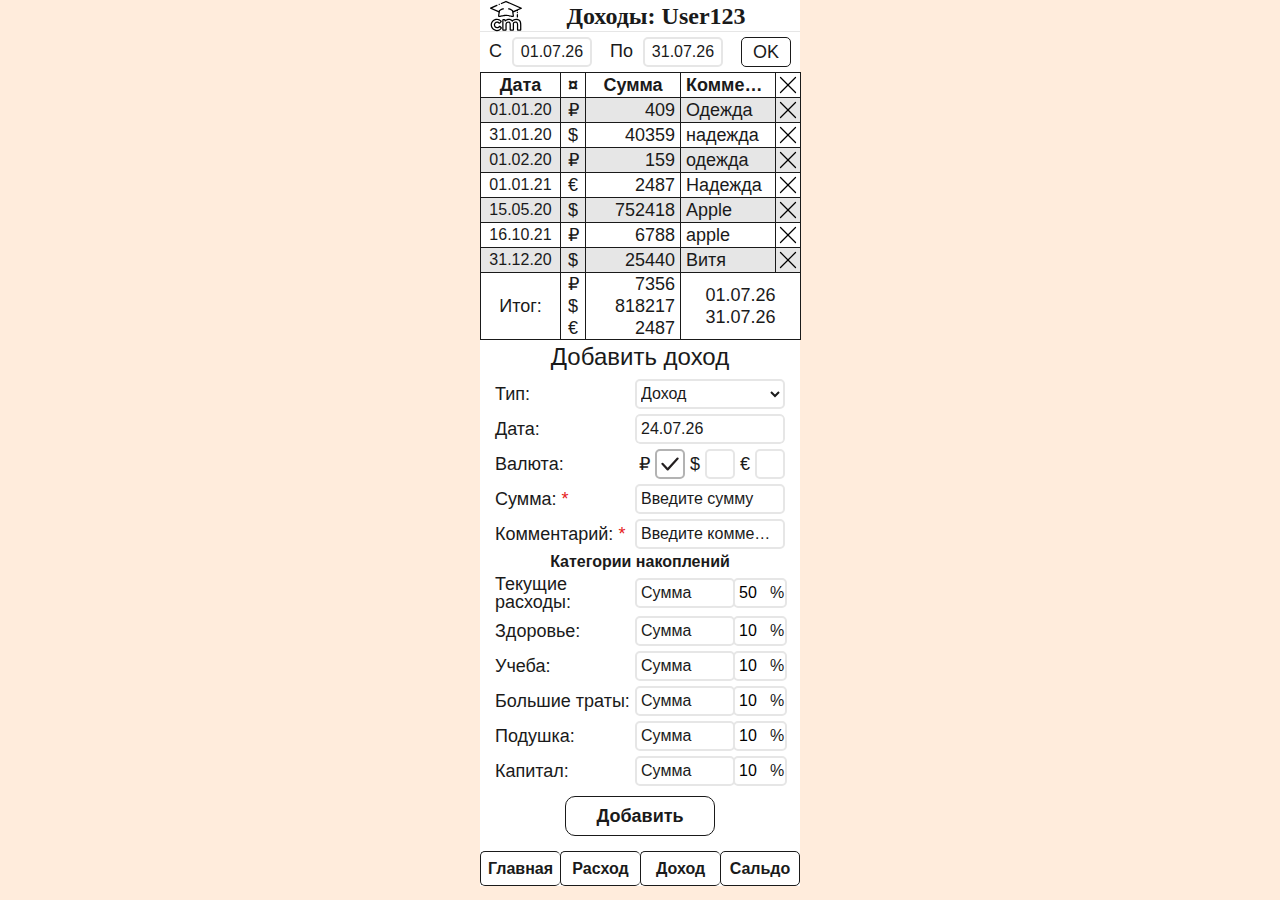
<file: income.html>
<!DOCTYPE HTML>
<html lang="ru">
    <head>
        <meta charset="utf-8">
        <title>Count Money</title>
        <meta name="viewport" content="width=device-width, initial-scale=1.0">
        <link type="text/css" rel="stylesheet" href="css/style.css">   
        <script src="js/main.js" async></script>
    </head>
    <body>
        <div class="wrap">
            <header class="header">
                <img class="header__logo" src="img/logo.svg" alt="Logo" height="32px" width="32px">
                <h1 class="header__title">Доходы: User123</h1>
            </header>
            <main class="main">
                <form class="date-interval" action="doInterval" method="POST" name="date-interval">

                    <div class="date-interval__time-wrap">
                        <label class="date-interval__label date-interval__fromTime-label" for="date-interval__fromTime-input">С</label>
                        <div class="date-interval__input_wrap">
                            <input class="date-interval__input" id="date-interval__fromTime-input" type="date">
                        </div>
                        <div class="date-interval__display date-interval__fromTime-display" >00.00.00</div>
                    </div>
                        
                    <div class="date-interval__time-wrap">
                        <label class="date-interval__label date-interval__toTime-label" for="date-interval__toTime-input">По</label>
                        <div class="date-interval__input_wrap date-interval__input_wrap-position">
                            <input class="date-interval__input" id="date-interval__toTime-input" type="date">
                        </div>
                        <div class="date-interval__display date-interval__toTime-display" >00.00.00</div>
                    </div>
                        
                    <button class="date-interval__btn" name="interval">OK</button>
                    
                </form>
                <p class="date-interval__error">Неверно указанный интервал</p>

                <section class="expense-table__wrap">
                    <table class="expense-table">
                        <thead>
                            <tr class="expense-table__row-head">
                                <th class="expense-table__col-head expense-table__col-head_month">Дата</th>
                                <th class="expense-table__col-head expense-table__col-head_curren">&curren;</th>
                                <th class="expense-table__col-head expense-table__col-head_sum">Сумма</th>
                                <th class="expense-table__col-head expense-table__col-head_comment">Комментарий </th>
                                <th class="expense-table__col-head expense-table__col-head_del">
                                    <img class="expense-table__img_del" src="img/delete.svg" alt="del" height="20x" width="20px">
                                </th>
                            </tr>
                        </thead>

                        <tbody>
                            <tr class="expense-table__row">
                                <td class="expense-table__col expense-table__col_month">01.01.20</td>
                                <td class="expense-table__col expense-table__col_curren">&#8381;</td>
                                <td class="expense-table__col expense-table__col_sum">409</td>
                                <td class="expense-table__col expense-table__col_comment">Одежда</td>
                                <td class="expense-table__col expense-table__col_del">
                                    <img class="expense-table__img_del" src="img/delete.svg" alt="del" height="20px" width="20px">
                                </td>
                            </tr>
                            <tr class="expense-table__row">
                                <td class="expense-table__col expense-table__col_month">31.01.20</td>
                                <td class="expense-table__col expense-table__col_curren">&#36;</td>
                                <td class="expense-table__col expense-table__col_sum">40359</td>
                                <td class="expense-table__col expense-table__col_comment">надежда</td>
                                <td class="expense-table__col expense-table__col_del">
                                    <img class="expense-table__img_del" src="img/delete.svg" alt="del" height="20px" width="20px">
                                </td>
                            </tr>
                            <tr class="expense-table__row">
                                <td class="expense-table__col expense-table__col_month">01.02.20</td>
                                <td class="expense-table__col expense-table__col_curren">&#8381;</td>
                                <td class="expense-table__col expense-table__col_sum">159</td>
                                <td class="expense-table__col expense-table__col_comment">одежда</td>
                                <td class="expense-table__col expense-table__col_del">
                                    <img class="expense-table__img_del" src="img/delete.svg" alt="del" height="20px" width="20px">
                                </td>
                            </tr>
                            <tr class="expense-table__row">
                                <td class="expense-table__col expense-table__col_month">01.01.21</td>
                                <td class="expense-table__col expense-table__col_curren">&euro;</td>
                                <td class="expense-table__col expense-table__col_sum">2487</td>
                                <td class="expense-table__col expense-table__col_comment">Надежда</td>
                                <td class="expense-table__col expense-table__col_del">
                                    <img class="expense-table__img_del" src="img/delete.svg" alt="del" height="20px" width="20px">
                                </td>
                            </tr>
                            <tr class="expense-table__row">
                                <td class="expense-table__col expense-table__col_month">15.05.20</td>
                                <td class="expense-table__col expense-table__col_curren">&#36;</td>
                                <td class="expense-table__col expense-table__col_sum">752418</td>
                                <td class="expense-table__col expense-table__col_comment">Apple</td>
                                <td class="expense-table__col expense-table__col_del">
                                    <img class="expense-table__img_del" src="img/delete.svg" alt="del" height="20px" width="20px">
                                </td>
                            </tr>
                            <tr class="expense-table__row">
                                <td class="expense-table__col expense-table__col_month">16.10.21</td>
                                <td class="expense-table__col expense-table__col_curren">&#8381;</td>
                                <td class="expense-table__col expense-table__col_sum">6788</td>
                                <td class="expense-table__col expense-table__col_comment">apple</td>
                                <td class="expense-table__col expense-table__col_del">
                                    <img class="expense-table__img_del" src="img/delete.svg" alt="del" height="20px" width="20px">
                                </td>
                            </tr>
                            <tr class="expense-table__row">
                                <td class="expense-table__col expense-table__col_month">31.12.20</td>
                                <td class="expense-table__col expense-table__col_curren">&#36;</td>
                                <td class="expense-table__col expense-table__col_sum">25440</td>
                                <td class="expense-table__col expense-table__col_comment">Витя</td>
                                <td class="expense-table__col expense-table__col_del">
                                    <img class="expense-table__img_del" src="img/delete.svg" alt="del" height="20px" width="20px">
                                </td>
                            </tr>

                        </tbody>

                        <tfoot> 
                            <tr class="expense-table__row expense-table__row_total">
                                <td class="expense-table__col ">Итог: </td>
                                <td class="expense-table__col">&#8381;<br>
                                    &#36;<br>
                                    &euro;
                                </td>
                                <td class="expense-table__col expense-table__col_sum">40359<br>
                                    40359<br>
                                    40359
                                </td>
                                <td colspan="2" class="expense-table__col expense-table__col_full-period">31.12.20<br>31.12.20</td>
                                
                            </tr>

                        </tfoot>
                        
                    </table>
                </section>

                <section class="add-expenses"> 
                    <h2 class="add-expenses__title">Добавить доход</h2>
                    <form class="add-expenses__form" action="add-expenses" method="POST" name="add-expenses">
                        <label class="add-expenses__label" >

                            <span class="add-expenses__label-title">Тип:</span>

                            <select class="add-expenses__select" name="type" id="add-expenses__type">
                                <option class="add-expenses__option" value="expense">Расход</option>
                                <option class="add-expenses__option" value="income" selected>Доход</option>
                            </select>
                        </label>

                        <label class="add-expenses__label" >

                            <span class="add-expenses__label-title">Дата:</span>

                            <div class="add-expenses__date-wrap">
                                
                                <input class="add-expenses__date-input" type="date">
                                <div class="add-expenses__date-visible"></div>
                            </div>
                            
                        </label>

                        <div class="settings__currencies">
                            <h3 class="settings__item-title">Валюта:</h3>
                            <div class="settings__checkbox-wrap">
                                <label class="settings__label" for="settings__checkbox-rub">
                                    <span class="settings__label-title">&#8381;</span>
                                    <input class="settings__checkbox" type="radio" id="settings__checkbox-rub" name="currency" value="RUB" checked>
                                    <span class="settings__box add-expenses__box"></span>
                                </label>
                                    
                                <label class="settings__label" for="settings__checkbox-usd">
                                    <span class="settings__label-title">&#36;</span>
                                    <input class="settings__checkbox" type="radio" id="settings__checkbox-usd" name="currency" value="USD">
                                    <span class="settings__box add-expenses__box"></span>
                                </label>
                                
                                <label class="settings__label" for="settings__checkbox-eur">
                                    <span class="settings__label-title">&euro;</span>
                                    <input class="settings__checkbox" type="radio" id="settings__checkbox-eur" name="currency" value="EUR">
                                    <span class="settings__box add-expenses__box"></span>
                                </label>
                                
                            </div>
                        </div>

                        <label class="add-expenses__label">

                            <span class="add-expenses__label-title">Сумма: 
                                <span class="add-expenses__label-required">*</span> 
                            </span>

                            <input class="add-expenses__input add-expenses__input-amount" type="number" placeholder="Введите сумму" required>
                        </label>

                        <label class="add-expenses__label">

                            <span class="add-expenses__label-title">Комментарий:  
                                <span class="add-expenses__label-required">*</span>
                            </span>

                            <input class="add-expenses__input add-expenses__input-comment" type="text" placeholder="Введите комментарий" required>
                        </label>

                        <div class="add-balance__extra-item-expense">
                            <label class="add-expenses__label" >

                                <span class="add-expenses__label-title">Категория:</span>
    
                                <select class="add-expenses__select" name="category" id="add-expenses__category">
                                    <option class="add-expenses__option" value="category0">Текущие траты</option>
                                    <option class="add-expenses__option" value="category1">Здоровье</option>
                                    <option class="add-expenses__option" value="category2">Учеба</option>
                                    <option class="add-expenses__option" value="category3">Большие траты</option>
                                    <option class="add-expenses__option" value="category4">Подушка</option>
                                    <option class="add-expenses__option" value="category5">Капитал</option>
                                </select>
                            </label>
                        </div>
                        


                        <div class="add-balance__extra-item-income">
                            <h3 class="add-income__sub-title">Категории накоплений</h3>

                            <label class="add-income__label">

                                <span class="add-income__label-title">Текущие расходы:</span>

                                <div class="add-income__input-wrap">
                                    <input class="add-income__input" type="number" placeholder="Сумма">

                                    <input class="add-income__input add-income__input_percent" type="number" placeholder="" value="50">
                                    <div class="add-income__percent">%</div>

                                
                                </div>
                                

                            </label>

                            <label class="add-income__label">
                                <span class="add-income__label-title">Здоровье:</span>

                                <div class="add-income__input-wrap">
                                    <input class="add-income__input" type="number" placeholder="Сумма">

                                    <input class="add-income__input add-income__input_percent" type="number" placeholder="" value="10">
                                    <div class="add-income__percent">%</div>

                                </div>
                            </label>

                            <label class="add-income__label">
                                <span class="add-income__label-title">Учеба:</span>

                                <div class="add-income__input-wrap">
                                    <input class="add-income__input" type="number" placeholder="Сумма">

                                    <input class="add-income__input add-income__input_percent" type="number" placeholder="" value="10">
                                    <div class="add-income__percent">%</div>

                                </div>
                            </label>

                            <label class="add-income__label">
                                <span class="add-income__label-title">Большие траты:</span>

                                <div class="add-income__input-wrap">
                                    <input class="add-income__input" type="number" placeholder="Сумма">

                                    <input class="add-income__input add-income__input_percent" type="number" placeholder="" value="10">
                                    <div class="add-income__percent">%</div>

                                </div>
                            </label>

                            <label class="add-income__label">
                                <span class="add-income__label-title">Подушка:</span>

                                <div class="add-income__input-wrap">
                                    <input class="add-income__input" type="number" placeholder="Сумма">

                                    <input class="add-income__input add-income__input_percent" type="number" placeholder="" value="10">
                                    <div class="add-income__percent">%</div>

                                </div>
                            </label>

                            <label class="add-income__label">
                                <span class="add-income__label-title">Капитал:</span>

                                <div class="add-income__input-wrap">
                                    <input class="add-income__input" type="number" placeholder="Сумма">

                                    <input class="add-income__input add-income__input_percent" type="number" placeholder="" value="10">
                                    <div class="add-income__percent">%</div>

                                </div>
                            </label>

                        </div>

                        <p class="add-expenses__logging"></p>

                        <button class="add-expenses__enter" type="button">Добавить</button>

                    </form>
                </section>


                <nav class="menu__wrap">
                    <ul class="menu">
                        <li class="menu__link-wrap"><a class="menu__link" href="desk.html">Главная</a></li>
                        <li class="menu__link-wrap"><a class="menu__link" href="expenses.html">Расход</a></li>
                        <li class="menu__link-wrap"><a class="menu__link" href="income.html">Доход</a></li>
                        <li class="menu__link-wrap"><a class="menu__link" href="balance.html">Сальдо</a></li>
                    </ul>
                </nav>
                
            </main>

        </div>
        
        
    </body>
</html>
</file>
<file: css/style.css>
* {
  margin: 0;
  -webkit-box-sizing: border-box;
  box-sizing: border-box;
  padding: 0; }

body {
  background-color: #ffecdc;
  margin: 0;
  font-family: -apple-system, BlinkMacSystemFont, Segoe UI, Roboto, Oxygen, Ubuntu, Cantarell, Fira Sans, Droid Sans, Helvetica Neue, sans-serif;
  font-size: 18px;
  line-height: 18px;
  color: #1a1a1a; }

.wrap {
  width: 320px;
  background: #ffffff;
  margin: 0 auto; }

.header {
  height: 32px;
  padding: 0 10px 0 10px;
  display: -webkit-box;
  display: -ms-flexbox;
  display: flex;
  border-bottom: 1px solid #e6e6e6; }
  .header__title {
    margin: 0 0;
    font-size: 24px;
    line-height: 24px;
    display: inline;
    font-family: "Times New Roman", Times, serif;
    margin: auto; }

.main__title {
  margin: 10px auto 10px auto;
  text-align: center;
  font-size: 24px;
  line-height: 24px; }

.enter-form {
  width: 300px;
  margin: 0 auto 10px auto;
  display: -webkit-box;
  display: -ms-flexbox;
  display: flex;
  -webkit-box-orient: vertical;
  -webkit-box-direction: normal;
  -ms-flex-direction: column;
  flex-direction: column;
  -webkit-box-align: center;
  -ms-flex-align: center;
  align-items: center; }
  .enter-form__login-label, .enter-form__password-label {
    padding-top: 5px;
    padding-bottom: 5px;
    padding-left: 30px;
    -ms-flex-item-align: start;
    align-self: flex-start; }
  .enter-form__login-input, .enter-form__password-input {
    width: 250px;
    height: 30px;
    border: 2px solid #e6e6e6;
    border-radius: 5px;
    padding: 0 4px 0 4px;
    font-size: 16px; }
  .enter-form__login-input:hover, .enter-form__password-input:hover {
    border: 2px solid #cccccc;
    padding: 0 4px 0 4px; }
  .enter-form__login-input:focus, .enter-form__password-input:focus {
    outline: none;
    border: 2px solid #cccccc;
    padding: 0 4px 0 4px; }
  .enter-form__login-input:active, .enter-form__password-input:active {
    outline: none;
    border: 2px solid #b3b3b3;
    padding: 0 4px 0 4px; }
  .enter-form__login-input::-webkit-input-placeholder, .enter-form__password-input::-webkit-input-placeholder {
    color: #1a1a1a;
    font-family: -apple-system, BlinkMacSystemFont, Segoe UI, Roboto, Oxygen, Ubuntu, Cantarell, Fira Sans, Droid Sans, Helvetica Neue, sans-serif;
    font-size: 16px;
    line-height: 16px; }
  .enter-form__login-input:-ms-input-placeholder, .enter-form__password-input:-ms-input-placeholder {
    color: #1a1a1a;
    font-family: -apple-system, BlinkMacSystemFont, Segoe UI, Roboto, Oxygen, Ubuntu, Cantarell, Fira Sans, Droid Sans, Helvetica Neue, sans-serif;
    font-size: 16px;
    line-height: 16px; }
  .enter-form__login-input::-ms-input-placeholder, .enter-form__password-input::-ms-input-placeholder {
    color: #1a1a1a;
    font-family: -apple-system, BlinkMacSystemFont, Segoe UI, Roboto, Oxygen, Ubuntu, Cantarell, Fira Sans, Droid Sans, Helvetica Neue, sans-serif;
    font-size: 16px;
    line-height: 16px; }
  .enter-form__login-input::placeholder, .enter-form__password-input::placeholder {
    color: #1a1a1a;
    font-family: -apple-system, BlinkMacSystemFont, Segoe UI, Roboto, Oxygen, Ubuntu, Cantarell, Fira Sans, Droid Sans, Helvetica Neue, sans-serif;
    font-size: 16px;
    line-height: 16px; }
  .enter-form__error {
    display: none;
    font-size: 16px;
    line-height: 16px;
    color: #e62121;
    text-align: center;
    margin-top: 5px; }
  .enter-form__enter, .enter-form__registration {
    height: 40px;
    min-width: 120px;
    border: 1px solid #1a1a1a;
    border-radius: 10px;
    font-size: 18px;
    line-height: 18px;
    color: #1a1a1a;
    font-weight: 700;
    margin-top: 5px;
    margin-bottom: 5px;
    padding: 0 20px 0 20px;
    cursor: pointer;
    background-color: #ffffff; }
  .enter-form__enter {
    margin-top: 10px; }
  .enter-form__enter:hover, .enter-form__registration:hover {
    background-color: #cccccc; }
  .enter-form__enter:focus, .enter-form__registration:focus {
    background-color: #cccccc;
    outline: none; }
  .enter-form__enter:active, .enter-form__registration:active {
    background-color: #b3b3b3; }

.rules {
  width: 300px;
  margin: 0 auto 10px auto;
  padding: 0 5px 0 5px; }
  .rules__title {
    margin: 10px auto 10px auto;
    text-align: center;
    font-size: 24px;
    line-height: 24px; }
  .rules__item {
    list-style: none;
    font-size: 16px;
    line-height: 16px;
    padding-bottom: 5px; }

.menu {
  display: -webkit-box;
  display: -ms-flexbox;
  display: flex; }
  .menu__wrap {
    position: -webkit-sticky;
    position: sticky;
    left: 0;
    bottom: 0;
    z-index: 3; }
  .menu__link-wrap {
    list-style: none;
    -webkit-box-flex: 1;
    -ms-flex-positive: 1;
    flex-grow: 1; }
  .menu__link-wrap:last-child .menu__link {
    border-right: 1px solid #1a1a1a; }
  .menu__link {
    display: block;
    text-align: center;
    text-decoration: none;
    height: 35px;
    min-width: 80px;
    font-size: 16px;
    font-weight: 700;
    color: #1a1a1a;
    line-height: 33px;
    border-top: 1px solid #1a1a1a;
    border-bottom: 1px solid #1a1a1a;
    border-left: 1px solid #1a1a1a;
    border-radius: 5px;
    background-color: #ffffff; }
  .menu__link:hover {
    background-color: #cccccc; }
  .menu__link:focus {
    background-color: #cccccc;
    outline: none; }
  .menu__link:active {
    background-color: #b3b3b3; }

.date-interval {
  display: -webkit-box;
  display: -ms-flexbox;
  display: flex;
  -ms-flex-pack: distribute;
  justify-content: space-around;
  margin-top: 5px;
  margin-bottom: 5px; }
  .date-interval__time-wrap {
    display: -webkit-box;
    display: -ms-flexbox;
    display: flex;
    -webkit-box-align: baseline;
    -ms-flex-align: baseline;
    align-items: baseline;
    position: relative; }
  .date-interval__label {
    font-size: 18px;
    line-height: 18px;
    margin-right: 10px; }
  .date-interval__input_wrap {
    width: 80px;
    height: 30px;
    border: 1px solid #4d4d4d;
    border-radius: 5px;
    position: absolute;
    top: 0px;
    left: 21px;
    overflow: hidden;
    opacity: 0; }
  .date-interval__input_wrap-position {
    left: 34px; }
  .date-interval__input {
    width: 85px;
    height: 10px;
    border: none;
    opacity: 0.5;
    position: absolute;
    top: -38px;
    left: -2px;
    outline: none;
    -webkit-transform: scale(8, 1.5) rotate(90deg);
    -ms-transform: scale(8, 1.5) rotate(90deg);
    transform: scale(8, 1.5) rotate(90deg); }
  .date-interval__display {
    width: 80px;
    height: 30px;
    background-color: #ffffff;
    border: 2px solid #e6e6e6;
    border-radius: 5px;
    padding: 5px 5px;
    text-align: center;
    font-size: 16px;
    line-height: 16px;
    cursor: pointer; }
  .date-interval__btn {
    width: 50px;
    height: 30px;
    border: 1px solid #1a1a1a;
    border-radius: 5px;
    font-size: 18px;
    line-height: 18px;
    color: #1a1a1a;
    font-weight: 400;
    padding: 0 5px 0 5px;
    cursor: pointer;
    background-color: #ffffff; }
  .date-interval__btn:hover {
    background-color: #cccccc; }
  .date-interval__btn:focus {
    background-color: #cccccc;
    outline: none; }
  .date-interval__btn:active {
    background-color: #b3b3b3; }
  .date-interval__error {
    font-size: 16px;
    line-height: 16px;
    color: #e62121;
    text-align: center;
    margin-top: 5px;
    margin-bottom: 5px;
    display: none; }

.budget {
  width: 300px;
  padding: 5px 0 0 0;
  margin: 0 auto;
  display: -webkit-box;
  display: -ms-flexbox;
  display: flex;
  -webkit-box-pack: justify;
  -ms-flex-pack: justify;
  justify-content: space-between;
  -ms-flex-wrap: wrap;
  flex-wrap: wrap; }

.square-block {
  width: 145px;
  padding: 5px;
  margin-bottom: 10px;
  background-color: #e6e6e6;
  border-radius: 10px; }
  .square-block__title {
    font-size: 18px;
    line-height: 18px;
    font-weight: 700;
    margin-bottom: 5px; }
  .square-block__result {
    display: -webkit-box;
    display: -ms-flexbox;
    display: flex;
    -webkit-box-pack: justify;
    -ms-flex-pack: justify;
    justify-content: space-between;
    -webkit-box-align: end;
    -ms-flex-align: end;
    align-items: flex-end; }
  .square-block__currency {
    font-size: 18px;
    line-height: 18px; }
  .square-block__total {
    font-size: 24px;
    line-height: 24px; }

.accumulation {
  width: 300px;
  margin: 5px auto; }
  .accumulation__title {
    font-size: 24px;
    line-height: 24px;
    font-weight: 400;
    text-align: center;
    margin: 5px 0; }
  .accumulation__blocks {
    display: -webkit-box;
    display: -ms-flexbox;
    display: flex;
    -webkit-box-pack: justify;
    -ms-flex-pack: justify;
    justify-content: space-between;
    -ms-flex-wrap: wrap;
    flex-wrap: wrap; }
  .accumulation__add-category {
    width: 300px;
    padding: 5px;
    margin-bottom: 10px;
    background-color: #e6e6e6;
    border-radius: 10px; }
  .accumulation__category-title {
    font-size: 18px;
    line-height: 18px;
    font-weight: 700;
    margin-bottom: 5px; }
  .accumulation__input {
    width: 235px;
    height: 30px;
    border: 2px solid #cccccc;
    border-radius: 5px;
    padding: 0 4px 0 4px;
    font-size: 16px; }
  .accumulation__input:hover {
    border: 2px solid #b3b3b3;
    padding: 0 4px 0 4px; }
  .accumulation__input:focus {
    outline: none;
    border: 2px solid #b3b3b3;
    padding: 0 4px 0 4px; }
  .accumulation__input:active {
    outline: none;
    border: 2px solid #ffffff;
    padding: 0 4px 0 4px; }
  .accumulation__input::-webkit-input-placeholder {
    color: #1a1a1a;
    font-family: -apple-system, BlinkMacSystemFont, Segoe UI, Roboto, Oxygen, Ubuntu, Cantarell, Fira Sans, Droid Sans, Helvetica Neue, sans-serif;
    font-size: 16px;
    line-height: 16px; }
  .accumulation__input:-ms-input-placeholder {
    color: #1a1a1a;
    font-family: -apple-system, BlinkMacSystemFont, Segoe UI, Roboto, Oxygen, Ubuntu, Cantarell, Fira Sans, Droid Sans, Helvetica Neue, sans-serif;
    font-size: 16px;
    line-height: 16px; }
  .accumulation__input::-ms-input-placeholder {
    color: #1a1a1a;
    font-family: -apple-system, BlinkMacSystemFont, Segoe UI, Roboto, Oxygen, Ubuntu, Cantarell, Fira Sans, Droid Sans, Helvetica Neue, sans-serif;
    font-size: 16px;
    line-height: 16px; }
  .accumulation__input::placeholder {
    color: #1a1a1a;
    font-family: -apple-system, BlinkMacSystemFont, Segoe UI, Roboto, Oxygen, Ubuntu, Cantarell, Fira Sans, Droid Sans, Helvetica Neue, sans-serif;
    font-size: 16px;
    line-height: 16px; }
  .accumulation__button {
    width: 50px;
    height: 30px;
    border: 1px solid #1a1a1a;
    border-radius: 5px;
    font-size: 18px;
    line-height: 18px;
    color: #1a1a1a;
    font-weight: 400;
    padding: 0 5px 0 5px;
    cursor: pointer;
    background-color: #ffffff; }
  .accumulation__button:hover {
    background-color: #cccccc; }
  .accumulation__button:focus {
    background-color: #cccccc;
    outline: none; }
  .accumulation__button:active {
    background-color: #b3b3b3; }

.settings {
  width: 300px;
  margin: 5px auto; }
  .settings__title {
    font-size: 24px;
    line-height: 24px;
    font-weight: 400;
    text-align: center;
    margin: 0 0 5px 0; }
  .settings__form {
    width: 300px;
    padding: 5px;
    margin-bottom: 5px;
    background-color: #e6e6e6;
    border-radius: 10px;
    display: -webkit-box;
    display: -ms-flexbox;
    display: flex;
    -webkit-box-orient: vertical;
    -webkit-box-direction: normal;
    -ms-flex-direction: column;
    flex-direction: column;
    -webkit-box-align: center;
    -ms-flex-align: center;
    align-items: center; }
  .settings__currencies {
    display: -webkit-box;
    display: -ms-flexbox;
    display: flex;
    -webkit-box-pack: justify;
    -ms-flex-pack: justify;
    justify-content: space-between;
    -webkit-box-align: center;
    -ms-flex-align: center;
    align-items: center;
    margin-bottom: 5px;
    width: 290px; }
  .settings__item-title {
    font-size: 18px;
    line-height: 18px;
    font-weight: 400; }
  .settings__label {
    font-size: 18px;
    line-height: 18px;
    font-weight: 400;
    display: -webkit-box;
    display: -ms-flexbox;
    display: flex;
    -webkit-box-pack: justify;
    -ms-flex-pack: justify;
    justify-content: space-between;
    -webkit-box-align: center;
    -ms-flex-align: center;
    align-items: center; }
  .settings__label-title {
    margin: 0 5px 0 5px; }
  .settings__checkbox-wrap {
    display: -webkit-box;
    display: -ms-flexbox;
    display: flex;
    -webkit-box-pack: justify;
    -ms-flex-pack: justify;
    justify-content: space-between;
    -webkit-box-align: center;
    -ms-flex-align: center;
    align-items: center; }
  .settings__checkbox {
    position: absolute;
    width: 1px;
    height: 1px;
    overflow: hidden;
    clip: rect(0 0 0 0); }
  .settings__checkbox:checked + .settings__box {
    border: 2px solid #b3b3b3;
    background: #ffffff;
    background-image: url("../img/checkmark.svg"); }
  .settings__checkbox:focus + .settings__box {
    border: 2px solid #b3b3b3;
    background-color: #e6e6e6; }
  .settings__checkbox:hover + .settings__box {
    border: 2px solid #b3b3b3;
    background-color: #e6e6e6; }
  .settings__checkbox:disabled + .settings__box {
    background-color: #cccccc;
    border: 2px solid #cccccc; }
  .settings__checkbox:disabled:checked + .settings__box {
    background-color: #cccccc;
    background-image: url("../img/checkmarkDisabled.svg"); }
  .settings__box {
    width: 30px;
    height: 30px;
    display: inline-block;
    border: 2px solid #cccccc;
    border-radius: 5px;
    background: #ffffff; }
  .settings__accumulation {
    margin-bottom: 5px;
    width: 290px; }

.expense-table {
  border: 1px solid red;
  border-collapse: collapse;
  table-layout: fixed;
  width: 320px;
  margin: 5px 0 5px 0; }
  .expense-table__col-head {
    font-size: 18px;
    line-height: 22px;
    padding: 0 5px 0 5px;
    -o-text-overflow: ellipsis;
    text-overflow: ellipsis;
    white-space: nowrap;
    overflow: hidden;
    border: 1px solid #1a1a1a;
    height: 25px;
    position: relative; }
  .expense-table__col-head_month {
    width: 80px;
    cursor: pointer; }
  .expense-table__col-head_curren {
    width: 25px;
    cursor: pointer; }
  .expense-table__col-head_sum {
    width: 95px;
    cursor: pointer; }
  .expense-table__col-head_comment {
    width: 95px;
    cursor: pointer; }
  .expense-table__col-head_del {
    width: 25px; }
  .expense-table__row:nth-child(odd) {
    background-color: #e6e6e6; }
  .expense-table__col {
    font-size: 18px;
    line-height: 22px;
    height: 25px;
    padding: 0 5px 0 5px;
    white-space: nowrap;
    -o-text-overflow: ellipsis;
    text-overflow: ellipsis;
    overflow: hidden;
    text-align: center;
    border: 1px solid #1a1a1a;
    position: relative; }
  .expense-table__col_month {
    font-size: 16px; }
  .expense-table__col_sum {
    text-align: right; }
  .expense-table__col_comment {
    text-align: left; }
  .expense-table__col_del {
    cursor: pointer; }
  .expense-table__col_del:hover {
    background-color: #cccccc; }
  .expense-table__col_del:active {
    background-color: #b3b3b3; }
  .expense-table__img_del {
    position: absolute;
    top: 2px;
    left: 2px; }
  .expense-table__row.expense-table__row_total {
    background-color: #ffffff; }

.add-expenses {
  width: 300px;
  margin: 5px auto; }
  .add-expenses__title {
    font-size: 24px;
    line-height: 24px;
    font-weight: 400;
    text-align: center;
    margin: 0 0 5px 0; }
  .add-expenses__form {
    background-color: white;
    width: 300px;
    padding: 5px 5px 5px 5px;
    display: -webkit-box;
    display: -ms-flexbox;
    display: flex;
    -webkit-box-orient: vertical;
    -webkit-box-direction: normal;
    -ms-flex-direction: column;
    flex-direction: column;
    -webkit-box-align: center;
    -ms-flex-align: center;
    align-items: center; }
  .add-expenses__label {
    display: -webkit-box;
    display: -ms-flexbox;
    display: flex;
    -webkit-box-pack: justify;
    -ms-flex-pack: justify;
    justify-content: space-between;
    -webkit-box-align: center;
    -ms-flex-align: center;
    align-items: center;
    width: 290px;
    margin-bottom: 5px; }
  .add-expenses__label-title {
    font-size: 18px;
    line-height: 18px;
    font-weight: 400; }
  .add-expenses__label-required {
    color: #e62121; }
  .add-expenses__select {
    width: 150px;
    height: 30px;
    outline: none;
    border: 2px solid #e6e6e6;
    border-radius: 5px;
    padding: 0 4px 2px 0px;
    color: #1a1a1a;
    font-family: -apple-system, BlinkMacSystemFont, Segoe UI, Roboto, Oxygen, Ubuntu, Cantarell, Fira Sans, Droid Sans, Helvetica Neue, sans-serif;
    font-size: 16px;
    line-height: 16px;
    background-color: #ffffff; }
  .add-expenses__select:hover {
    border: 2px solid #cccccc;
    padding: 0 4px 2px 0px; }
  .add-expenses__select:focus {
    outline: none;
    border: 2px solid #cccccc;
    padding: 0 4px 2px 0px; }
  .add-expenses__select:active {
    outline: none;
    border: 2px solid #b3b3b3;
    padding: 0 4px 2px 0px; }
  .add-expenses__select::-webkit-input-placeholder {
    color: #1a1a1a;
    font-family: -apple-system, BlinkMacSystemFont, Segoe UI, Roboto, Oxygen, Ubuntu, Cantarell, Fira Sans, Droid Sans, Helvetica Neue, sans-serif;
    font-size: 16px;
    line-height: 16px; }
  .add-expenses__select:-ms-input-placeholder {
    color: #1a1a1a;
    font-family: -apple-system, BlinkMacSystemFont, Segoe UI, Roboto, Oxygen, Ubuntu, Cantarell, Fira Sans, Droid Sans, Helvetica Neue, sans-serif;
    font-size: 16px;
    line-height: 16px; }
  .add-expenses__select::-ms-input-placeholder {
    color: #1a1a1a;
    font-family: -apple-system, BlinkMacSystemFont, Segoe UI, Roboto, Oxygen, Ubuntu, Cantarell, Fira Sans, Droid Sans, Helvetica Neue, sans-serif;
    font-size: 16px;
    line-height: 16px; }
  .add-expenses__select::placeholder {
    color: #1a1a1a;
    font-family: -apple-system, BlinkMacSystemFont, Segoe UI, Roboto, Oxygen, Ubuntu, Cantarell, Fira Sans, Droid Sans, Helvetica Neue, sans-serif;
    font-size: 16px;
    line-height: 16px; }
  .add-expenses__option {
    outline: none;
    border: none;
    color: #1a1a1a;
    font-family: -apple-system, BlinkMacSystemFont, Segoe UI, Roboto, Oxygen, Ubuntu, Cantarell, Fira Sans, Droid Sans, Helvetica Neue, sans-serif;
    font-size: 16px;
    line-height: 16px; }
  .add-expenses__date-wrap {
    border-radius: 5px;
    width: 150px;
    height: 30px;
    position: relative;
    overflow: hidden; }
  .add-expenses__date-input {
    outline: none;
    border: none;
    width: 150px;
    height: 10px;
    position: absolute;
    top: -86px;
    left: -1px;
    -webkit-transform: scale(15, 1.5) rotate(90deg);
    -ms-transform: scale(15, 1.5) rotate(90deg);
    transform: scale(15, 1.5) rotate(90deg);
    opacity: 0;
    z-index: 2; }
  .add-expenses__date-input:hover + .add-expenses__date-visible {
    border: 2px solid #cccccc;
    padding: 4px 4px 4px 4px; }
  .add-expenses__date-input:focus + .add-expenses__date-visible {
    border: 2px solid #cccccc;
    padding: 4px 4px 4px 4px; }
  .add-expenses__date-input:active + .add-expenses__date-visible {
    border: 2px solid #b3b3b3;
    padding: 4px 4px 4px 4px; }
  .add-expenses__date-visible {
    width: 150px;
    height: 30px;
    position: absolute;
    top: 0px;
    left: 0px;
    z-index: 1;
    border: 2px solid #e6e6e6;
    border-radius: 5px;
    padding: 4px 4px 4px 4px;
    font-size: 16px;
    line-height: 18px;
    cursor: pointer; }
  .add-expenses__box {
    border: 2px solid #e6e6e6; }
  .add-expenses__input {
    width: 150px;
    height: 30px;
    outline: none;
    border: 2px solid #e6e6e6;
    border-radius: 5px;
    padding: 0 4px 0 4px;
    font-size: 16px;
    overflow: hidden;
    -o-text-overflow: ellipsis;
    text-overflow: ellipsis; }
  .add-expenses__input:hover {
    border: 2px solid #cccccc;
    padding: 0 4px 0 4px; }
  .add-expenses__input:focus {
    outline: none;
    border: 2px solid #cccccc;
    padding: 0 4px 0 4px; }
  .add-expenses__input:active {
    outline: none;
    border: 2px solid #b3b3b3;
    padding: 0 4px 0 4px; }
  .add-expenses__input::-webkit-input-placeholder {
    color: #1a1a1a;
    font-family: -apple-system, BlinkMacSystemFont, Segoe UI, Roboto, Oxygen, Ubuntu, Cantarell, Fira Sans, Droid Sans, Helvetica Neue, sans-serif;
    font-size: 16px;
    line-height: 16px; }
  .add-expenses__input:-ms-input-placeholder {
    color: #1a1a1a;
    font-family: -apple-system, BlinkMacSystemFont, Segoe UI, Roboto, Oxygen, Ubuntu, Cantarell, Fira Sans, Droid Sans, Helvetica Neue, sans-serif;
    font-size: 16px;
    line-height: 16px; }
  .add-expenses__input::-ms-input-placeholder {
    color: #1a1a1a;
    font-family: -apple-system, BlinkMacSystemFont, Segoe UI, Roboto, Oxygen, Ubuntu, Cantarell, Fira Sans, Droid Sans, Helvetica Neue, sans-serif;
    font-size: 16px;
    line-height: 16px; }
  .add-expenses__input::placeholder {
    color: #1a1a1a;
    font-family: -apple-system, BlinkMacSystemFont, Segoe UI, Roboto, Oxygen, Ubuntu, Cantarell, Fira Sans, Droid Sans, Helvetica Neue, sans-serif;
    font-size: 16px;
    line-height: 16px; }
  .add-expenses__enter {
    height: 40px;
    min-width: 150px;
    border: 1px solid #1a1a1a;
    border-radius: 10px;
    font-size: 18px;
    line-height: 18px;
    color: #1a1a1a;
    font-weight: 700;
    margin-top: 5px;
    margin-bottom: 5px;
    padding: 0 20px 0 20px;
    cursor: pointer;
    background-color: #ffffff; }
  .add-expenses__enter:hover {
    background-color: #cccccc; }
  .add-expenses__enter:focus {
    background-color: #cccccc;
    outline: none; }
  .add-expenses__enter:active {
    background-color: #b3b3b3; }
  .add-expenses__logging {
    display: none;
    font-size: 16px;
    line-height: 16px;
    color: #e62121;
    text-align: center;
    margin-top: 5px;
    margin-bottom: 5px; }

.settings__checkbox:checked + .add-expenses__box {
  border: 2px solid #b3b3b3;
  background: #ffffff;
  background-image: url("../img/checkmark.svg"); }

.settings__checkbox:focus + .add-expenses__box {
  border: 2px solid #cccccc;
  background-color: #e6e6e6; }

.settings__checkbox:hover + .add-expenses__box {
  border: 2px solid #cccccc;
  background-color: #e6e6e6; }

.settings__checkbox:disabled + .add-expenses__box {
  background-color: #cccccc;
  border: 2px solid #cccccc; }

.settings__checkbox:disabled:checked + .add-expenses__box {
  background-color: #cccccc;
  background-image: url("../img/checkmarkDisabled.svg"); }

.add-income__sub-title {
  color: #1a1a1a;
  font-family: -apple-system, BlinkMacSystemFont, Segoe UI, Roboto, Oxygen, Ubuntu, Cantarell, Fira Sans, Droid Sans, Helvetica Neue, sans-serif;
  font-size: 16px;
  font-weight: 700;
  line-height: 16px;
  margin-bottom: 5px;
  text-align: center; }

.add-income__label {
  display: -webkit-box;
  display: -ms-flexbox;
  display: flex;
  -webkit-box-pack: justify;
  -ms-flex-pack: justify;
  justify-content: space-between;
  -webkit-box-align: center;
  -ms-flex-align: center;
  align-items: center;
  width: 290px;
  margin-bottom: 5px; }

.add-income__input-wrap {
  position: relative;
  width: 150px;
  -ms-flex-negative: 0;
  flex-shrink: 0; }

.add-income__input {
  width: 100px;
  height: 30px;
  outline: none;
  border: 2px solid #e6e6e6;
  border-radius: 5px;
  padding: 0 4px 0 4px;
  font-size: 16px;
  overflow: hidden;
  -o-text-overflow: ellipsis;
  text-overflow: ellipsis; }

.add-income__input:hover {
  border: 2px solid #cccccc;
  padding: 0 4px 0 4px; }

.add-income__input:focus {
  outline: none;
  border: 2px solid #cccccc;
  padding: 0 4px 0 4px; }

.add-income__input:active {
  outline: none;
  border: 2px solid #b3b3b3;
  padding: 0 4px 0 4px; }

.add-income__input::-webkit-input-placeholder {
  color: #1a1a1a;
  font-family: -apple-system, BlinkMacSystemFont, Segoe UI, Roboto, Oxygen, Ubuntu, Cantarell, Fira Sans, Droid Sans, Helvetica Neue, sans-serif;
  font-size: 16px;
  line-height: 16px; }

.add-income__input:-ms-input-placeholder {
  color: #1a1a1a;
  font-family: -apple-system, BlinkMacSystemFont, Segoe UI, Roboto, Oxygen, Ubuntu, Cantarell, Fira Sans, Droid Sans, Helvetica Neue, sans-serif;
  font-size: 16px;
  line-height: 16px; }

.add-income__input::-ms-input-placeholder {
  color: #1a1a1a;
  font-family: -apple-system, BlinkMacSystemFont, Segoe UI, Roboto, Oxygen, Ubuntu, Cantarell, Fira Sans, Droid Sans, Helvetica Neue, sans-serif;
  font-size: 16px;
  line-height: 16px; }

.add-income__input::placeholder {
  color: #1a1a1a;
  font-family: -apple-system, BlinkMacSystemFont, Segoe UI, Roboto, Oxygen, Ubuntu, Cantarell, Fira Sans, Droid Sans, Helvetica Neue, sans-serif;
  font-size: 16px;
  line-height: 16px; }

.add-income__input_percent {
  width: 54px;
  position: absolute;
  top: 0px;
  right: -2px; }

.add-income__percent {
  position: absolute;
  top: 7px;
  right: 0px;
  font-size: 16px;
  line-height: 16px;
  width: 15px;
  height: 16px; }

.balance-table__col-head_month {
  width: 70px;
  cursor: default; }

.balance-table__col-head_curren {
  width: 25px;
  cursor: default; }

.balance-table__col-head_income {
  width: 75px;
  cursor: default; }

.balance-table__col-head_expenses {
  width: 75px;
  cursor: default; }

.balance-table__col-head_balance {
  width: 75px;
  cursor: default; }

.balance-table__col_expenses {
  text-align: right; }

.balance-table__col_balance {
  text-align: right; }

.add-balance__extra-item-income {
  display: none; }
</file>
